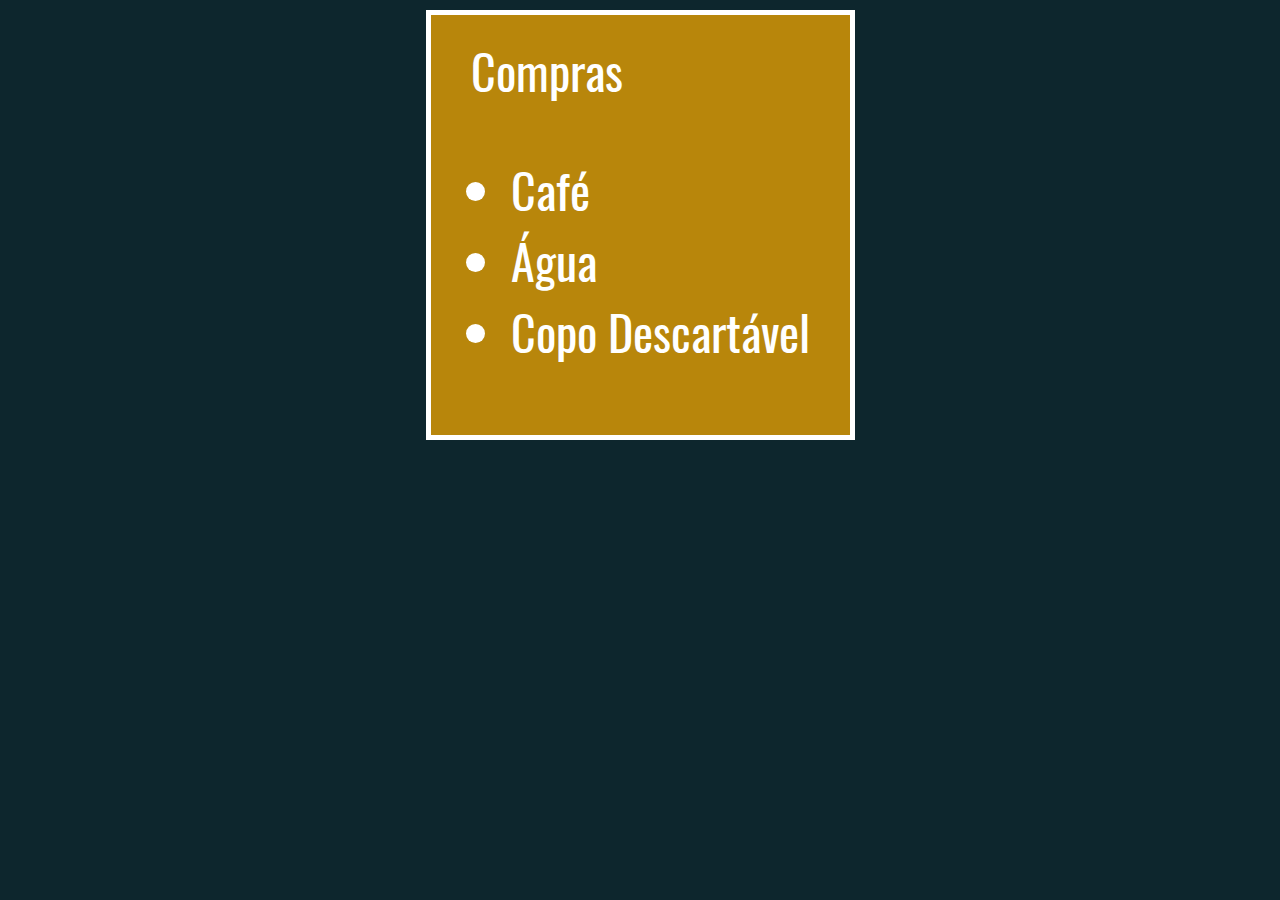
<file: dom/acessandoAtributos2.html>
<!DOCTYPE html>
<html>

<head>
    <meta charset='UTF-8'>
    <title>Acessando Atributos #02</title>
    <link rel='stylesheet' href='css/estilo.css'>
</head>

<body class='conteudo exercicio'>
    <div>
        <label for="compras">Compras</label>
        <ul id="compras" destino='escritório' data-urgencia="5">
            <li>Café</li>
            <li>Água</li>
            <li>Copo Descartável</li>
        </ul>
    </div>
    <script>
       const lista = document.querySelector('div ul[destino="escritório"]') // ou ainda poderia const lista = document.querySelector(#compras)
       console.log('Elemento "ul".............')
       console.log('childNodes', lista.childNodes)
       console.log('destino', lista.destino)
       console.log('getAttribute', lista.getAttribute('destino'))
       console.log('hasAttribute', lista.hasAttribute('destino'))
       lista.setAttribute('destino', 'empresa')
       lista.setAttribute('status','aberto')
       lista.removeAttribute('destino')
    </script>
</body>

</html>
</file>
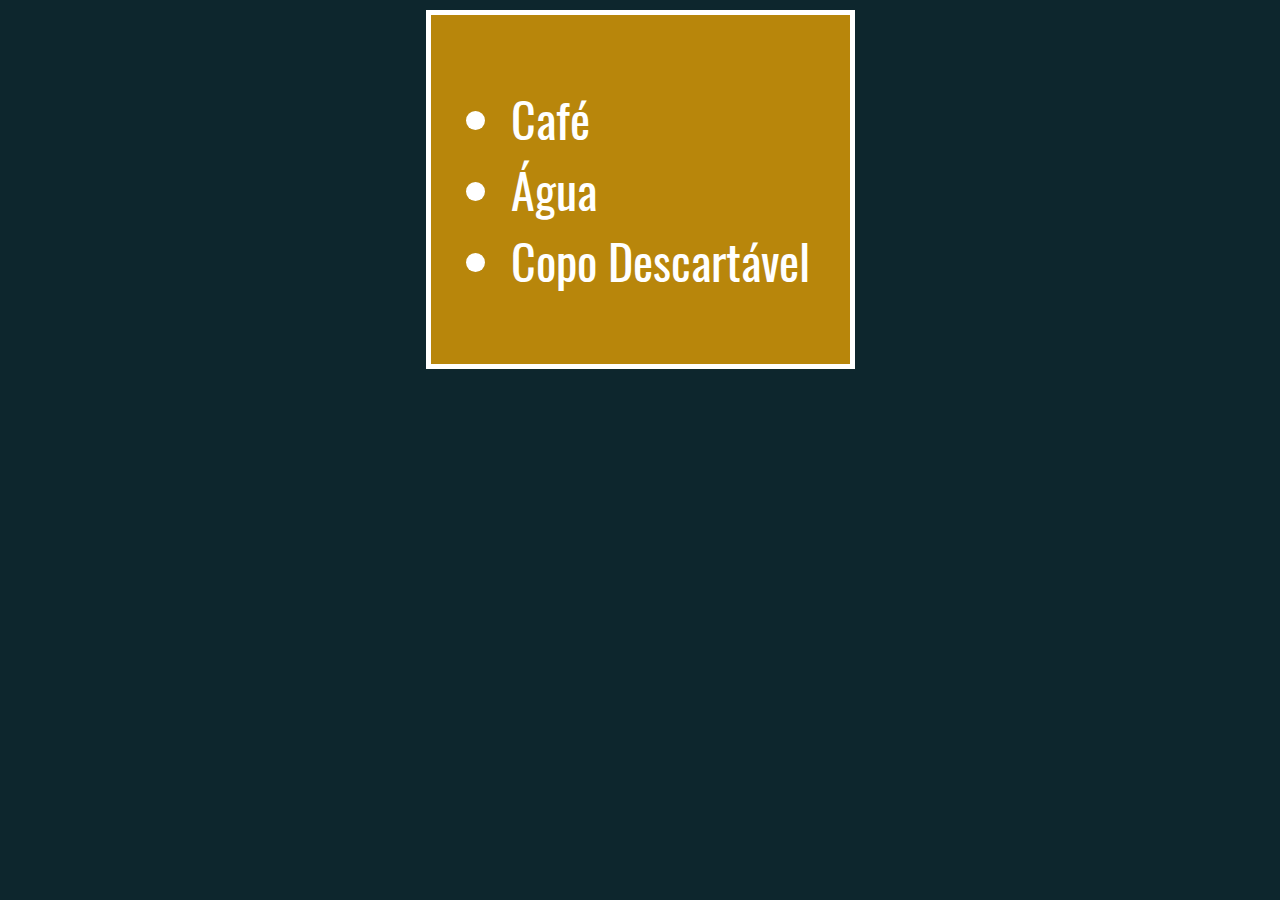
<file: dom/acessandoAtributos3.html>
<!DOCTYPE html>
<html>

<head>
    <meta charset='UTF-8'>
    <title>Acessando Atributos #03</title>
    <link rel='stylesheet' href='css/estilo.css'>
</head>

<body class='conteudo exercicio'>
    <div>
        <ul id="compras" destino='escritório' data-urgencia="5">
            <li>Café</li>
            <li>Água</li>
            <li>Copo Descartável</li>
        </ul>
    </div>
    <script>
        const lista = document.querySelector('#compras')
        // somente leitura
        console.log(lista.attributes)
        console.log(lista.attributes[0])
        console.log(lista.attributes.id)
        console.log(lista.attributes.destino)
        console.log(lista.attributes['data-urgencia'])
    </script>
</body>

</html>
</file>
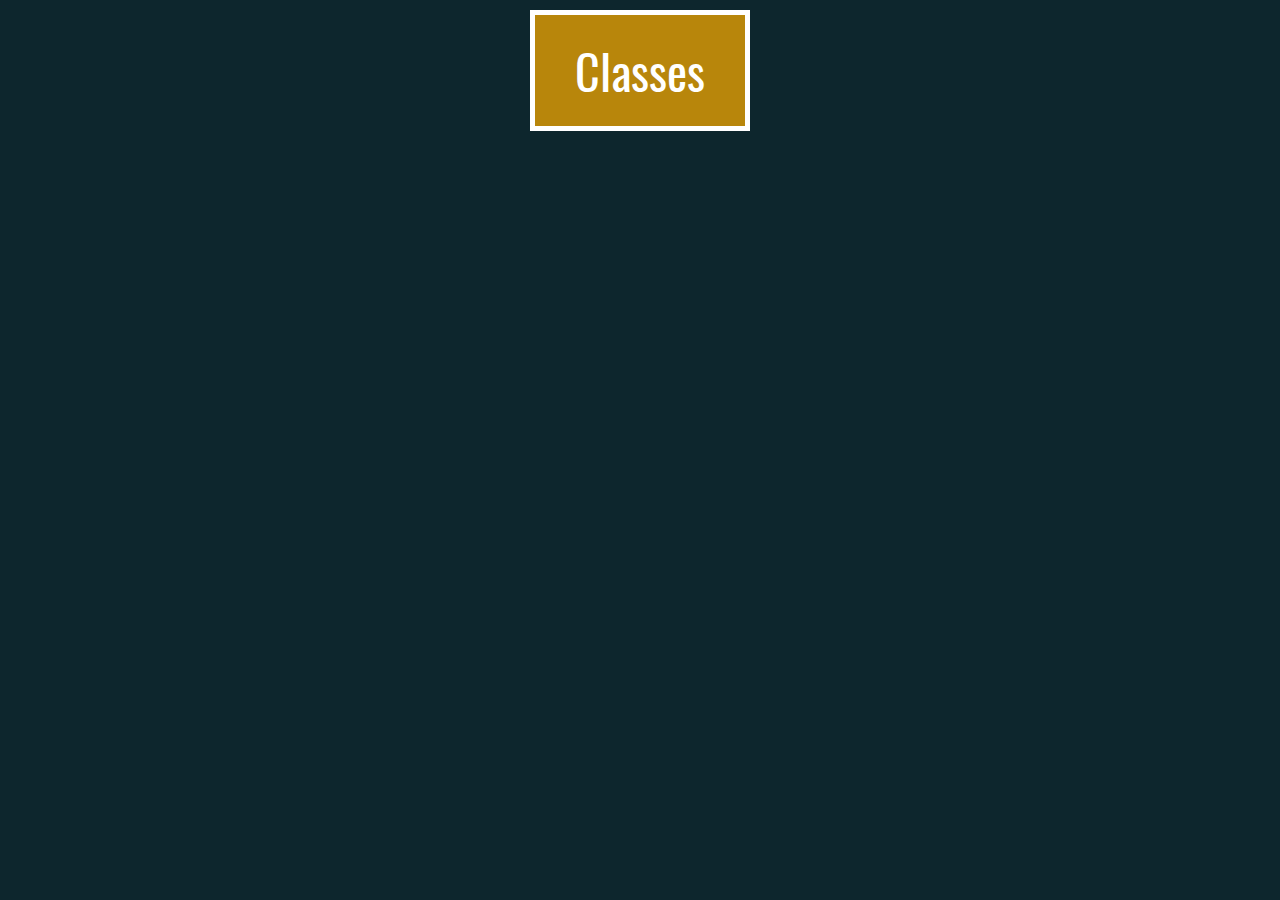
<file: dom/acessandoClasses.html>
<!DOCTYPE html>
<html>

<head>
    <meta charset='UTF-8'>
    <title>Acessando Classes</title>
    <link rel='stylesheet' href='css/estilo.css'>
</head>

<body class='conteudo exercicio'>
    <div>
        Classes
    </div>
    <script>
        const classes = document.querySelector('div').classList
        classes.add('destaque')
        classes.remove('destaque')
        classes.toggle('destaque')
        console.log(classes.contains('destaque'))
        console.log(classes.length)
        classes.toggle('destaque')
        console.log(classes.length)
        classes.toggle('destaque1')
        classes.toggle('destaque2')
        console.log(classes.length)
        for(let c of classes) {
            console.log(c)
        }



    </script>
</body>

</html>
</file>
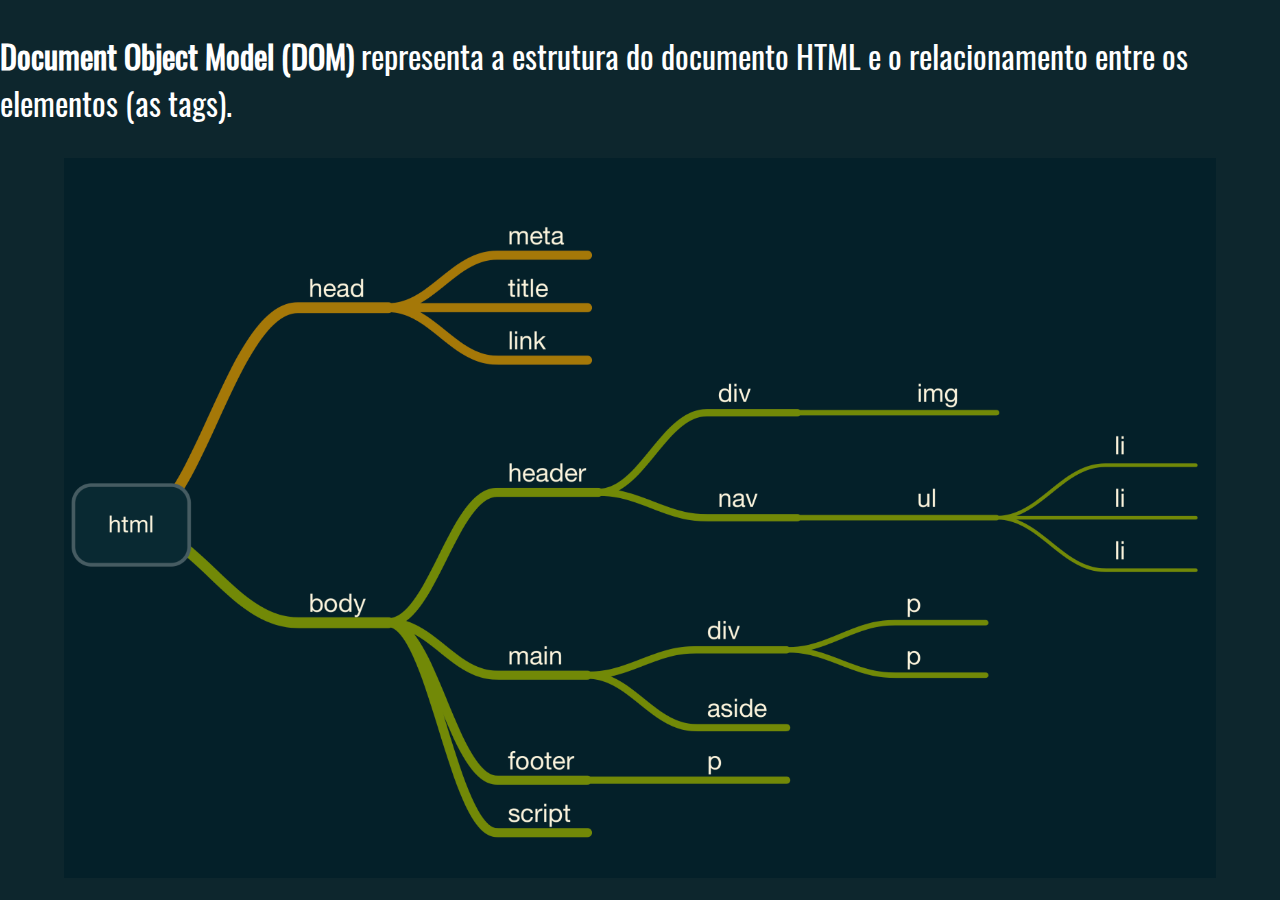
<file: dom/dom.html>
<!DOCTYPE html>
<html>
<head>
    <meta charset="UTF-8">
    <title>O que é DOM?</title>
    <link rel="stylesheet" href="css/estilo.css">
    <style>
        p {
            font-size: 2em;
        }

        .conteudo img {
            height: 80%;
        }
    </style>
</head>
<body class="conteudo">
    <p>
        <strong>Document Object Model (DOM)</strong> representa a estrutura do documento HTML e o relacionamento entre os elementos (as tags).
    </p>
    <img src="imgs/dom.png" alt="DOM">
</body>
</html>
</file>
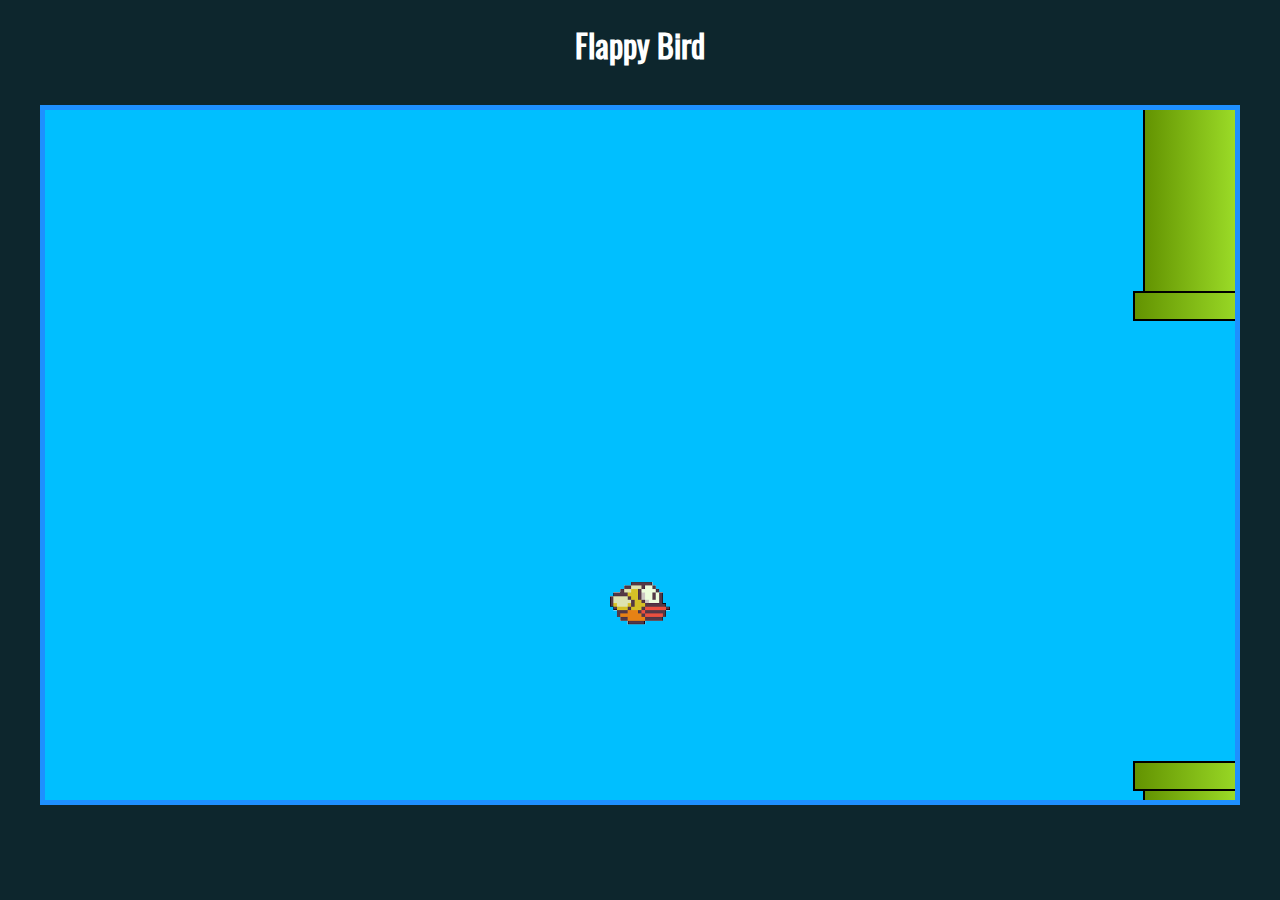
<file: dom/flappy.html>
<!DOCTYPE html>
<html>

<head>
    <meta charset="UTF-8">
    <title>Flappy Bird</title>
    <link rel="stylesheet" href="css/estilo.css">
    <link rel="stylesheet" href="css/flappy.css">
</head>

<body class="conteudo">
    <h1>Flappy Bird</h1>
    <div wm-flappy></div>
    <script src="js/flappy.js"></script>
</body>

</html>
</file>
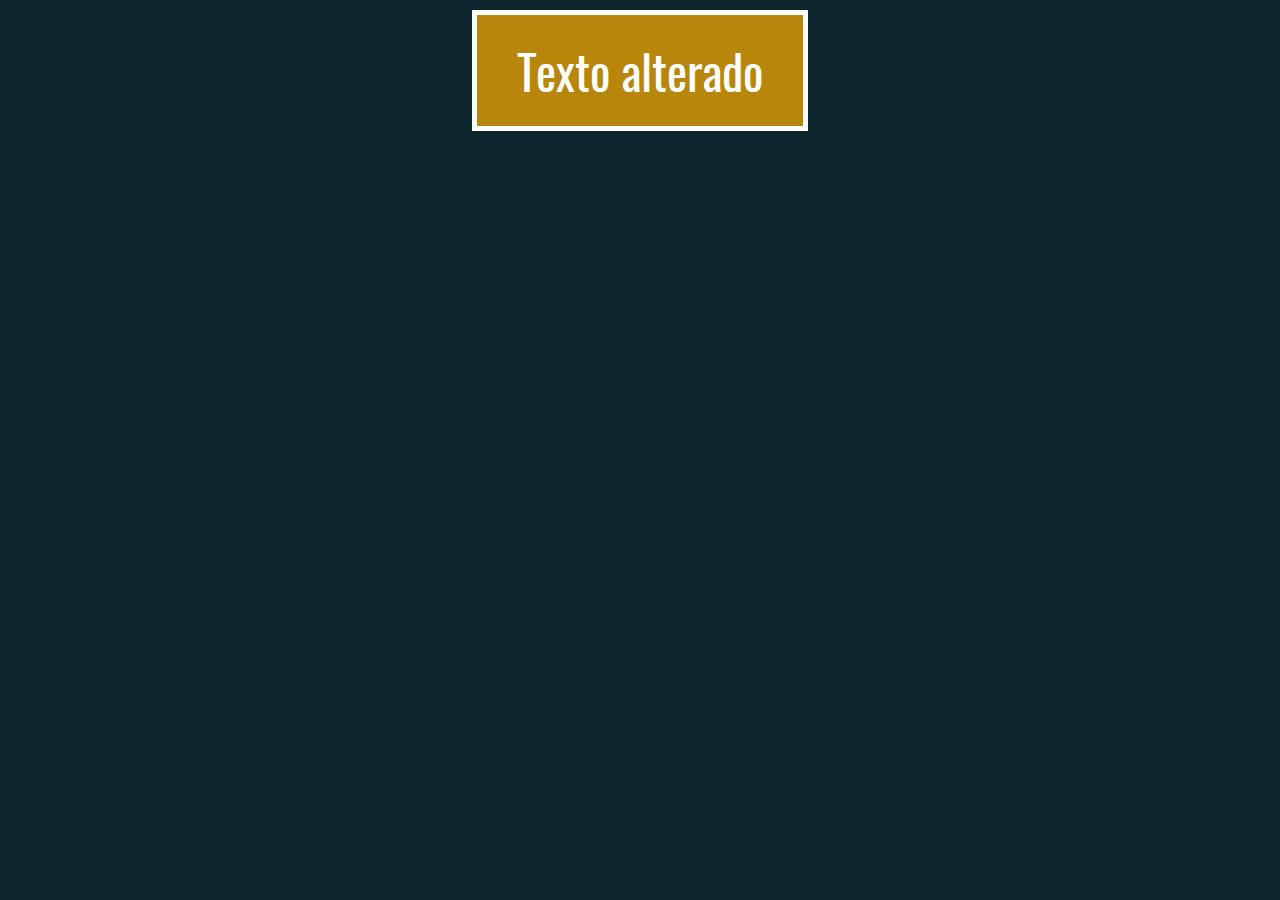
<file: dom/modificandoHTML2.html>
<!DOCTYPE html>
<html>

<head>
    <meta charset='UTF-8'>
    <title>Modificando HTML #02</title>
    <link rel='stylesheet' href='css/estilo.css'>
</head>

<body class='conteudo exercicio'>
    <div>
        <p>Texto Inicial</p>
    </div>
    <script>
        const div = document.querySelector('div')
        div.innerHTML = 'Texto alterado'
    </script>
</body>

</html>
</file>
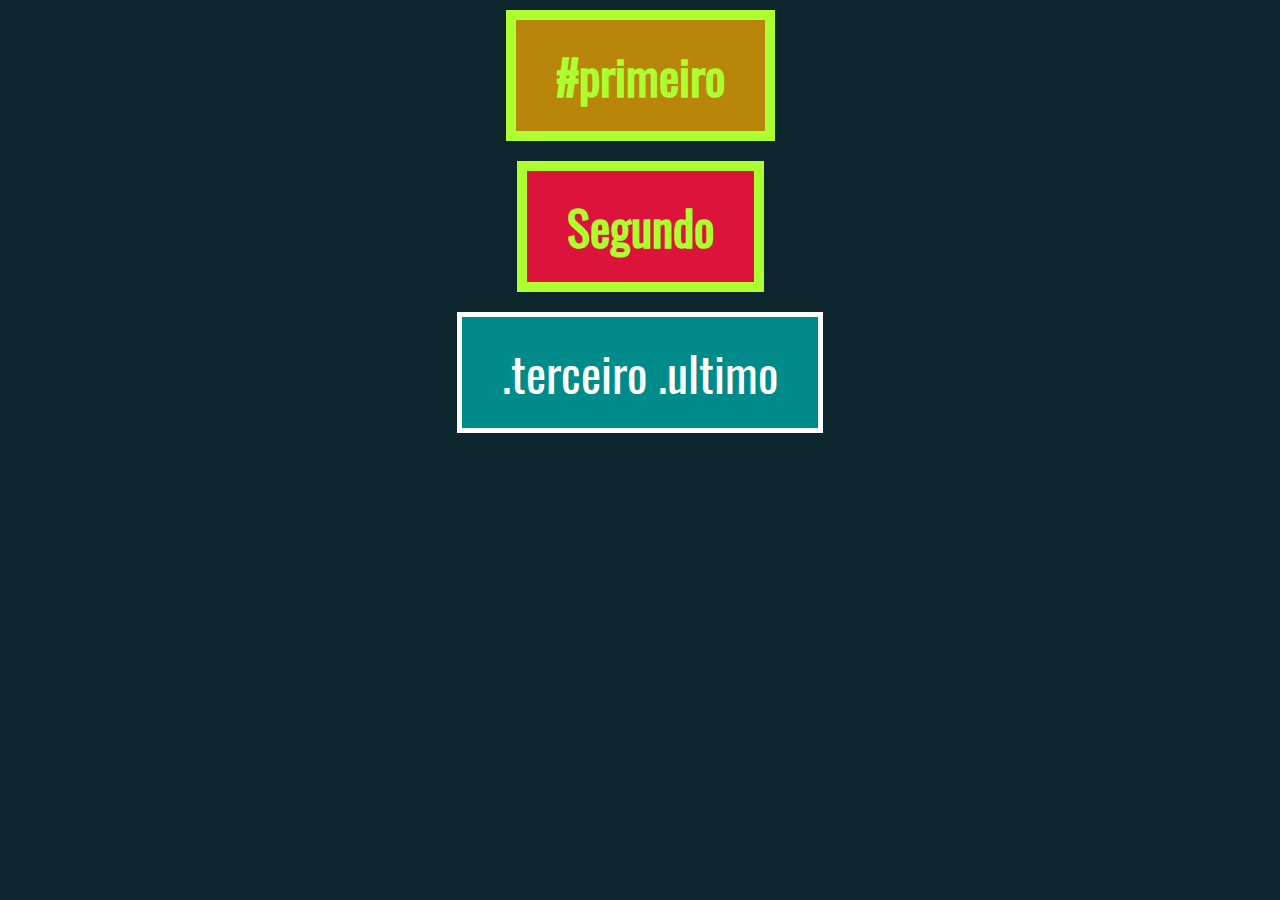
<file: dom/selecionandoElementos1.html>
<!DOCTYPE html>
<html>
<head>
    <meta charset="UTF-8">
    <title>Selecionar Elementos #01</title>
    <link rel="stylesheet" href="css/estilo.css">
</head>
<body class="conteudo exercicio">
    <div id="primeiro">#primeiro</div>
    <div>Segundo</div>
    <div class="terceiro ultimo">.terceiro .ultimo</div>
    
    <script>
    document.getElementById('primeiro').classList.add('destaque')
    const divs = document.getElementsByTagName('div')
    Array.from(divs).forEach(e => e.classList.remove('destaque'))

    const divsArray = [...divs]
    divsArray.forEach(e => e.classList.add('destaque'))

    const ultimosElementos = document.getElementsByClassName('ultimo')
    for(let e of ultimosElementos) {
        e.classList.remove('destaque')
    }
    </script>
</body>
</html>
</file>
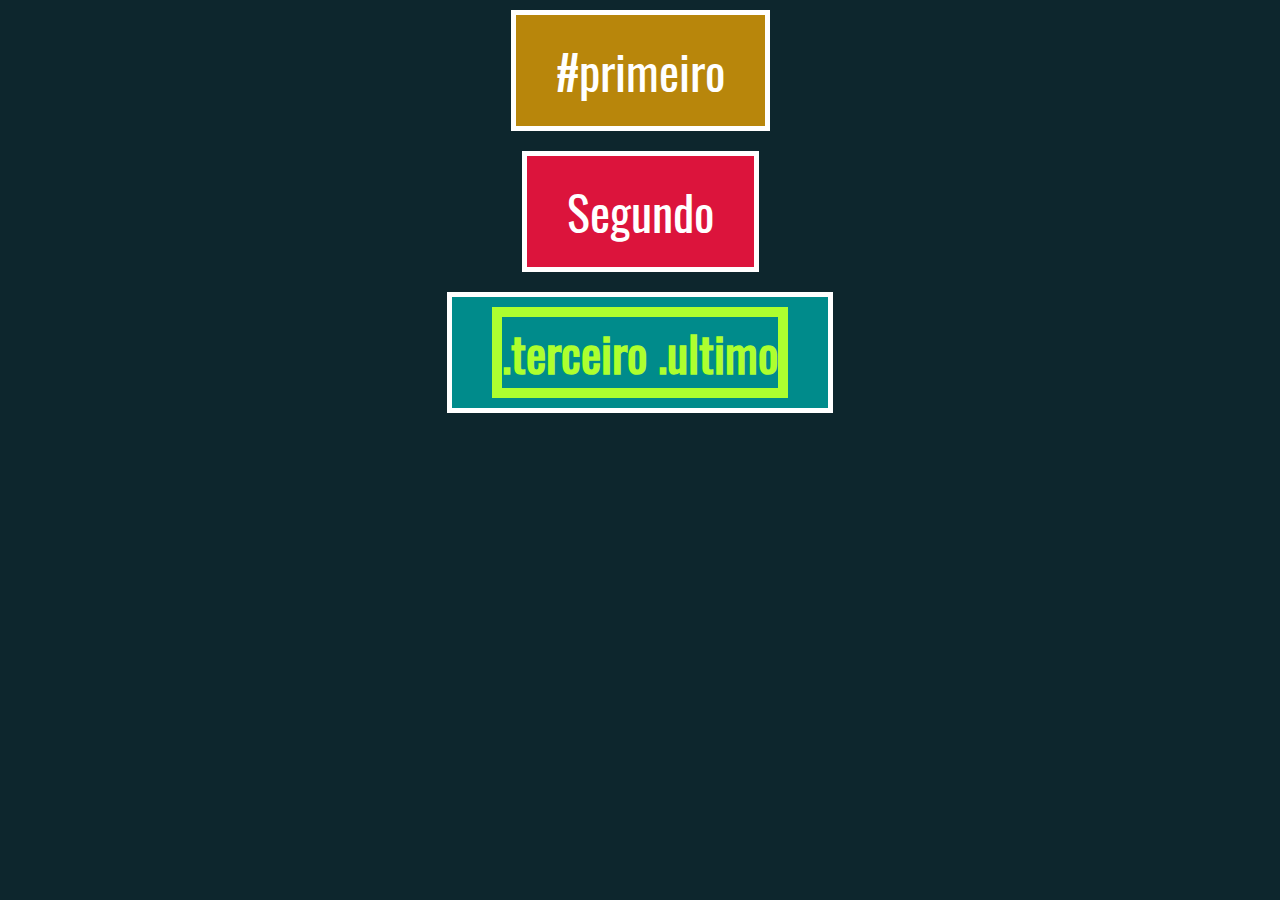
<file: dom/selecionandoElementos2.html>
<!DOCTYPE html>
<html>
<head>
    <meta charset="UTF-8">
    <title>Selecionar Elementos #02</title>
    <link rel="stylesheet" href="css/estilo.css">
</head>
<body class="conteudo exercicio">
    <div id="primeiro">#primeiro</div>
    <div>Segundo</div>
    <div class="terceiro ultimo"><span wb-attrib>.terceiro .ultimo</span></div>
    <script>              
        document.querySelector('#primeiro').classList.add('destaque')

        const selecionar = seletor => document.querySelectorAll(seletor).forEach(e => e.classList.add('destaque'))
        const deselecionar = seletor => document.querySelectorAll(seletor).forEach(e => e.classList.remove('destaque'))

        selecionar('div')
        deselecionar('*')
        selecionar('.terceiro.ultimo')
        deselecionar('*')
        selecionar(':not(#primeiro)')
        deselecionar('*')
        selecionar(':nth-child(1)')
        deselecionar('*')
        selecionar('div:nth-of-type(1)')
        deselecionar('*')
        selecionar('[wb-attrib]')

    </script>
</body>
</html>
</file>
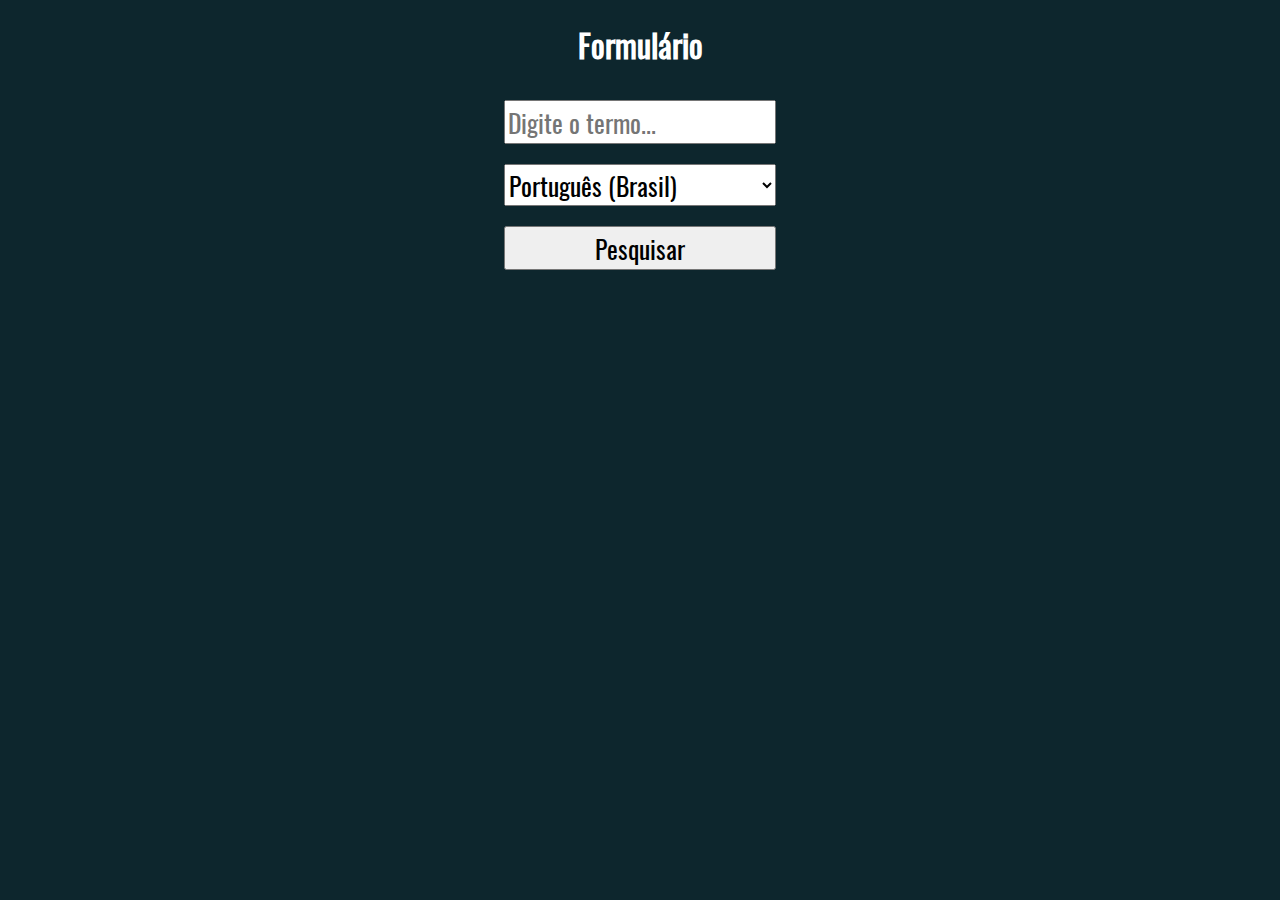
<file: dom/selecionandoElementos3.html>
<!DOCTYPE html>
<html>

<head>
    <meta charset="UTF-8">
    <title>Selecionar Elementos #03</title>
    <link rel="stylesheet" href="css/estilo.css">
    <style>
        form {
            display: flex;
            flex-direction: column;
        }
        
        form input,
        form select,
        form button {
            margin: 10px;
            font-size: 1.6em;
        }
    </style>
</head>

<body class="conteudo exercicio">
    <h1>Formulário</h1>
    <form name="pesquisa" action="http://www.google.com.br/search">
        <input type="text" name="q" placeholder="Digite o termo...">
        <select name="hl">
            <option value="pt-br">Português (Brasil)</option>
            <option value="en-us">Inglês (Americano)</option>
        </select>
        <button>Pesquisar</button>
    </form>
    <script>
       console.log(document.forms)
       console.log(document.forms[0])
       console.log(document.getElementsByName('pesquisa'))
       console.log(document.pesquisa)
       console.log(document.pesquisa.q)

    </script>
</body>

</html>
</file>
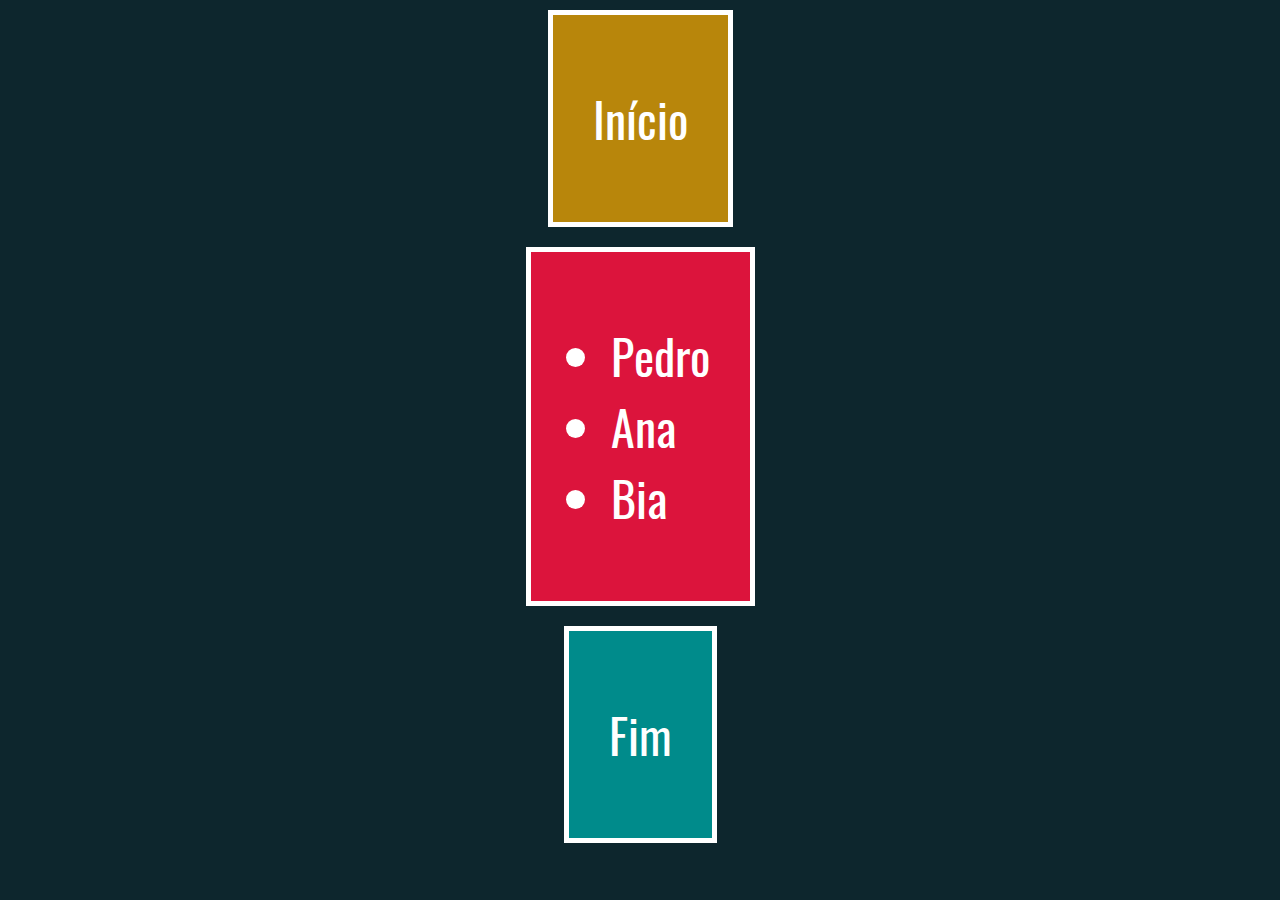
<file: dom/selecionandoElementos4.html>
<!DOCTYPE html>
<html>

<head>
    <meta charset="UTF-8">
    <title>Selecionar Elementos #04</title>
    <link rel="stylesheet" href="css/estilo.css">
</head>

<body class="conteudo exercicio">
    <div>
        <p>Início</p>
    </div>
    <div>
        <ul><li>Pedro</li><li>Ana</li><li>Bia</li></ul>
    </div>
    <div>
        <p>Fim</p>
    </div>
    <script>
        function log() {
            console.log(this)
        }

        HTMLCollection.prototype.log = log
        HTMLDListElement.prototype.log = log
        NodeList.prototype.log = log
        Node.prototype.log = log

        const lista = document.querySelector('div ul')
        lista.parentNode.log()
        lista.childNodes.log()

        const primeiro = lista.firstChild
        primeiro.log()
    </script>
</body>

</html>
</file>
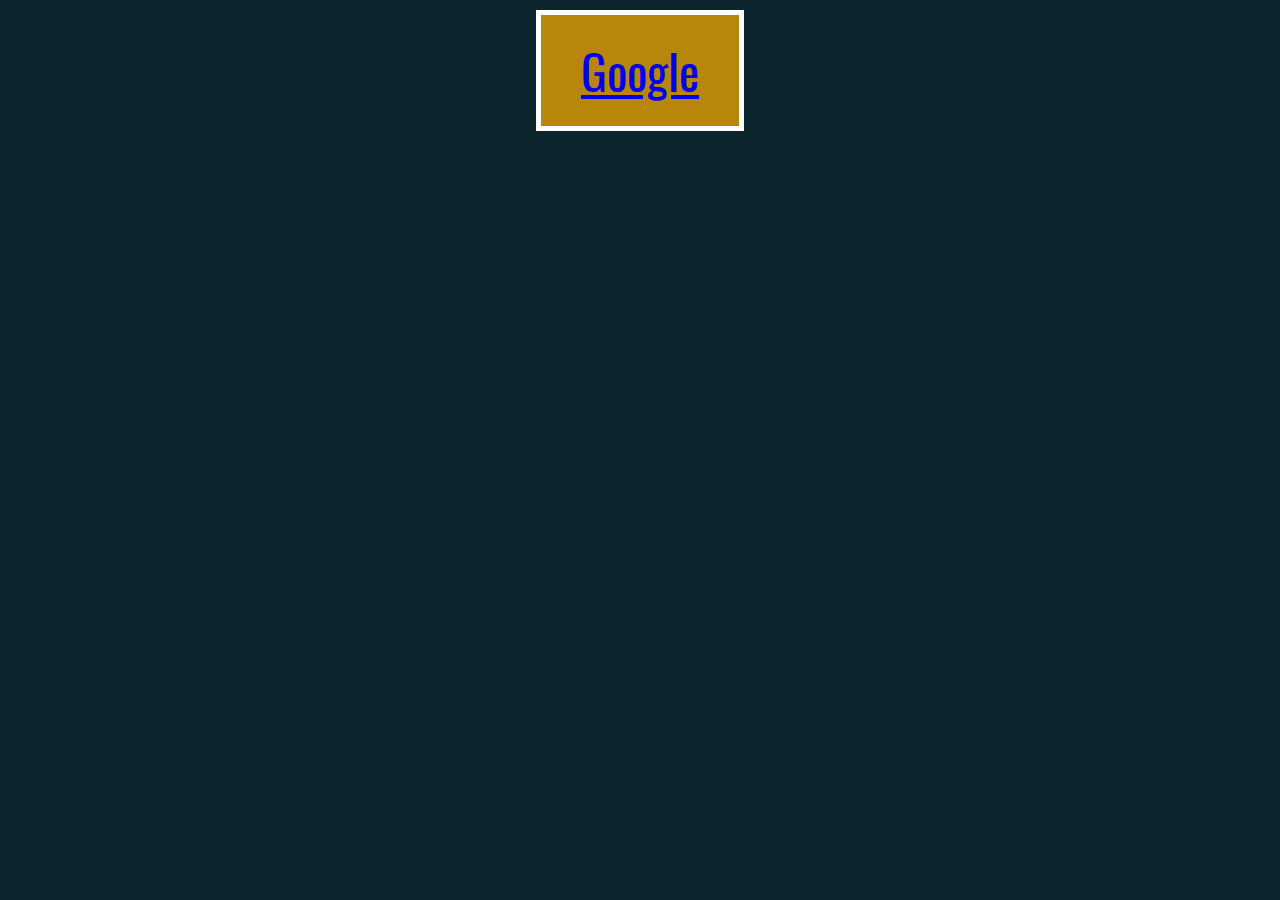
<file: dom/trabalhandoComEventos1.html>
<!DOCTYPE html>
<html>

<head>
    <meta charset='UTF-8'>
    <title>Trabalhando com Eventos #01</title>
    <link rel='stylesheet' href='css/estilo.css'>
</head>

<body class="conteudo exercicio">
    <div>
        <a href="https://google.com.br">Google</a>
    </div>
    <script>
        // ...
    </script>
</body>
</file>
<file: dom/css/estilo.css>
@font-face {
    font-family: 'Oswald';
    src: url('../fonts/Oswald-Regular.ttf') format('truetype');
}

* {
    font-family: 'Oswald', sans-serif;
}

html {
    height: 100%;
}

body {
    margin: 0;
    background-color: #0D262D;
    color: #fff;
    height: 100%;
}

.conteudo {
    display: flex;
    flex-direction: column;
    align-items: center;
    min-height: 100%;
}

.exercicio div {
    font-size: 3em;
    border: solid 5px #fff;
    padding: 20px 40px;
    margin: 10px;
}

.exercicio div:nth-of-type(1) {
    background-color: darkgoldenrod;
}

.exercicio div:nth-of-type(2) {
    background-color: crimson;
}

.exercicio div:nth-of-type(3) {
    background-color: darkcyan;
}

.exercicio div:nth-of-type(4) {
    background-color: darkorchid;
}

.exercicio .destaque {
    border: solid 10px greenyellow;
    color: greenyellow;
    font-weight: bold;
}
</file>
<file: dom/css/flappy.css>
* {
    box-sizing: border-box;
}

@font-face {
    font-family: 'pixel';
    src: url('../fonts/Pixel.ttf');

}

[wm-flappy] {
    position: relative;
    border: 5px solid dodgerblue;
    height: 700px;
    width: 1200px;
    margin: 15px;
    background-color: deepskyblue;
    overflow: hidden;
}

.passaro {
    position: absolute;
    width: 60px;
    left: calc(50% - 30px);
    bottom: 50%;    
}

.par-de-barreiras {
    position: absolute;
    top: 0;
    height: 100%;
    display: flex;
    flex-direction: column;
    justify-content: space-between;
}

.barreira {
    display: flex;
    flex-direction: column;
    align-items: center;
}

.barreira .borda {
    height: 30px;
    width: 130px;
    background: linear-gradient(90deg, #639301, #A5E82E);
    border: 2px solid #000;
}

.barreira .corpo {
    height: 150px;
    width: 110px;
    background: linear-gradient(90deg, #639301, #A5E82E);
    border-left: 2px solid #000;
    border-right: 2px solid #000;
}

.progresso {
    position: absolute;
    top: 10px;
    right: 10px;
    font-family: Pixel;
    font-size: 50px;
}
</file>
